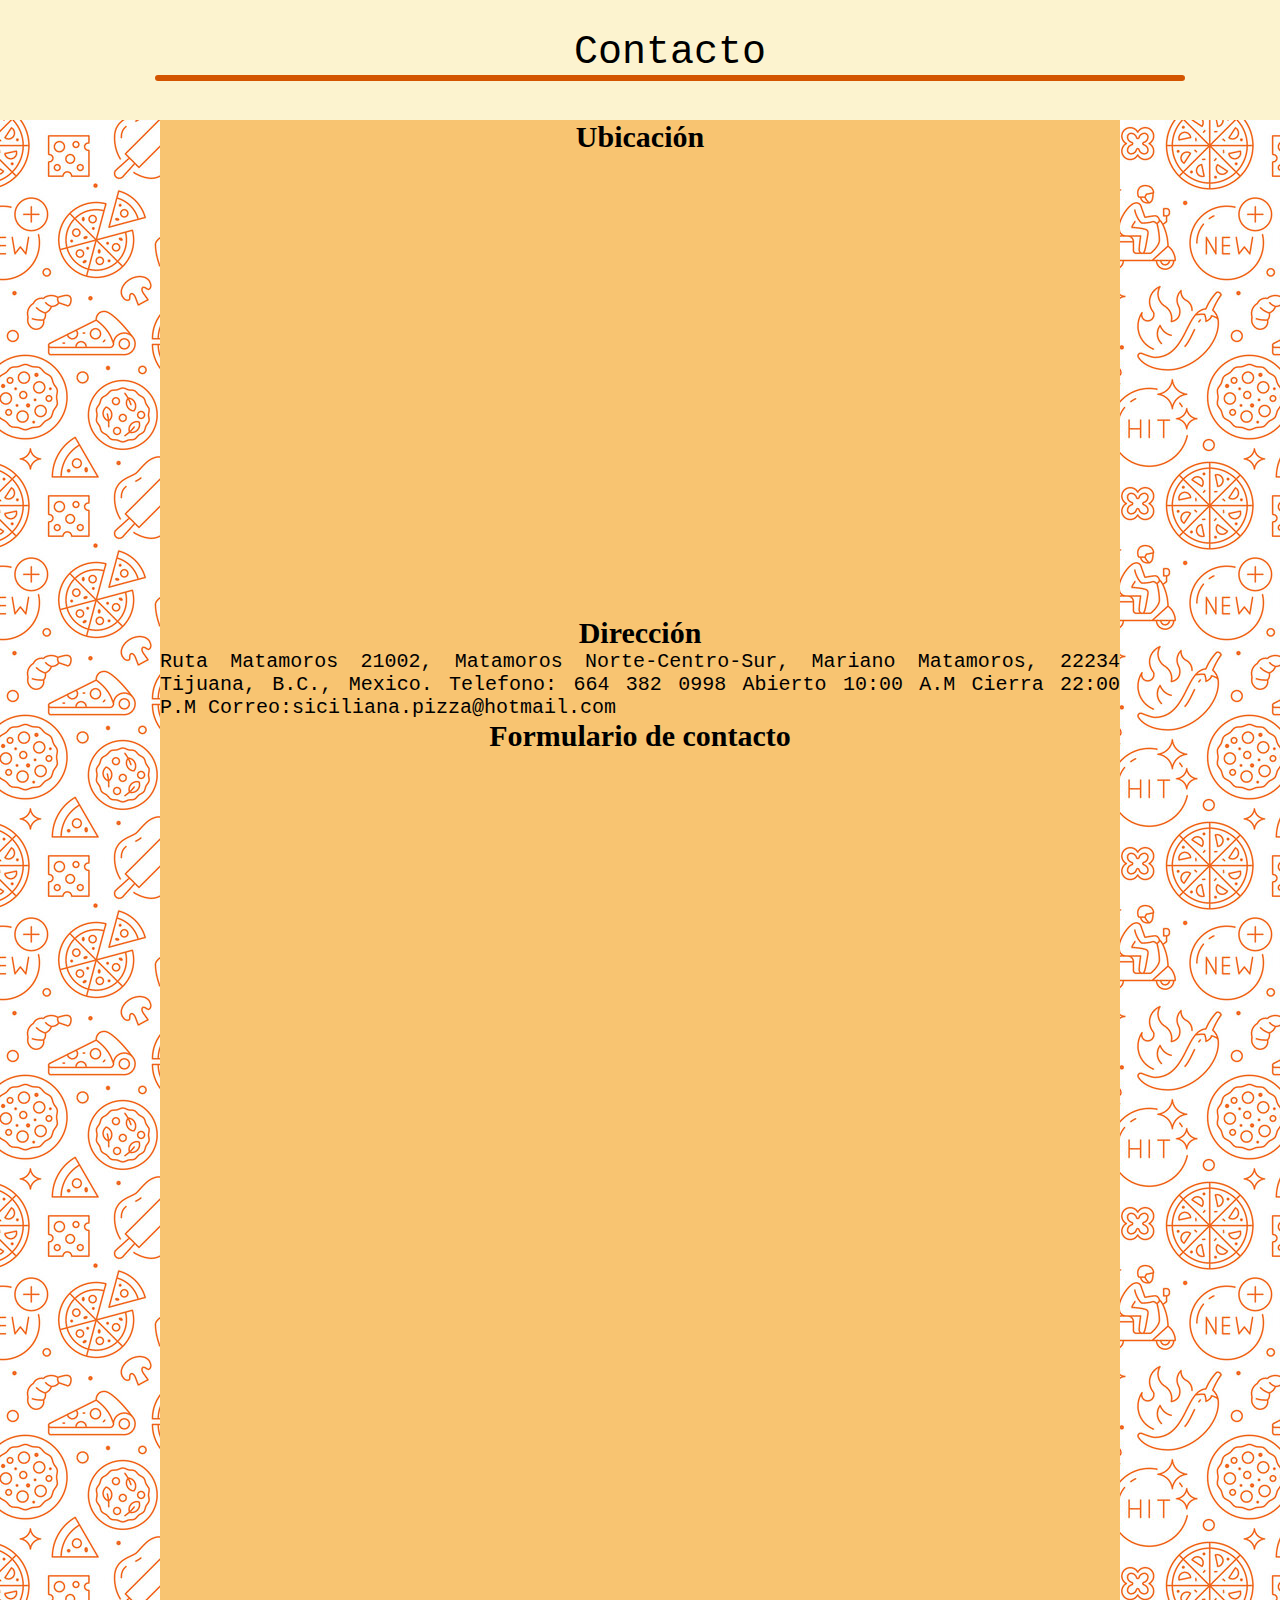
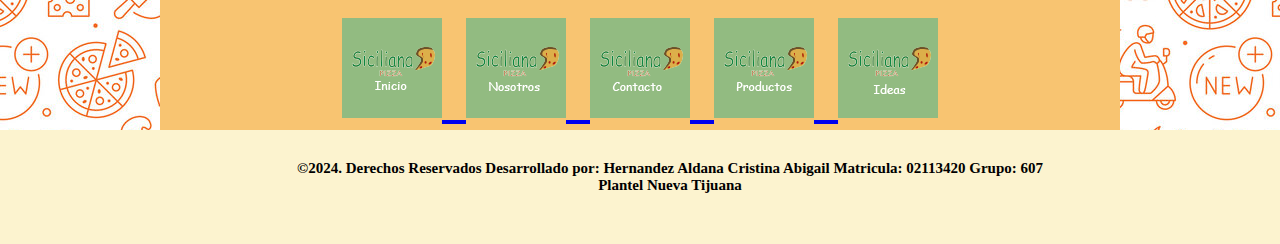
<file: html/contacto.html>
<!doctype html>
<html>
	<head>
		<title>
			Siciliana Pizza-Contacto
		</title>
		<link rel="shortcut icon" href="../imagenes/logo.png">
		<link rel="stylesheet" href="../css/estilo.css">
	</head>
	<body>
		<center> 
				<div id="top">
					Contacto <br>
					<hr>
				</div>
			<div id="principal">
				<p class="encabezado">
				Ubicaci&oacute;n <br>
				</p>
		
					<iframe src="https://www.google.com/maps/embed?pb=!1m18!1m12!1m3!1d3365.6887155485088!2d-116.88373402437539!3d32.481016799054224!2m3!1f0!2f0!3f0!3m2!1i1024!2i768!4f13.1!3m3!1m2!1s0x80d93ed0c21b1129%3A0xcde856b76412fb56!2sRuta%20Mariano%20Matamoros%2021002%2C%20Matamoros%20Norte-Centro-Sur%2C%20Mariano%20Matamoros%2C%2022234%20Tijuana%2C%20B.C.!5e0!3m2!1ses!2smx!4v1709326286669!5m2!1ses!2smx" width="600" height="450" style="border:0;" allowfullscreen="" loading="lazy" referrerpolicy="no-referrer-when-downgrade"></iframe>
					<br>
					
				<p class="encabezado">
					Direcci&oacute;n <br>
				</p>
				
				<p>
					Ruta Matamoros 21002, Matamoros Norte-Centro-Sur, 
					Mariano Matamoros, 22234 Tijuana, B.C., Mexico. 
					Telefono: 664 382 0998
					Abierto 10:00 A.M Cierra 22:00 P.M
					Correo:siciliana.pizza@hotmail.com
					<br>
				</p>
				
				
				<p class="encabezado">
				Formulario de contacto<br>
				</p>
							<iframe src="https://docs.google.com/forms/d/e/1FAIpQLScIn2HvTkbeNRblkE30nJTbdoIR8ZJy3Qnl9CVo4jmj7Nn0YA/viewform?embedded=true" width="640" height="853" frameborder="0" marginheight="0" marginwidth="0">Cargando…</iframe>
				<br>

				
				<A href="../index.html">
					<img src="../imagenes/inicio.png">
				</A>

				<A href="nosotros.html"> 
					<img src="../imagenes/nosotros.png">
				</A>
				
				<A href="contacto.html"> 
					<img src="../imagenes/contacto.png">
				</A>
				
				<A href="productos.html"> 
					<img src="../imagenes/productos.png">
				</A>
				
				<A href="ideas.html">
					<img src="../imagenes/ideas.png">
				</A>
				
				<br>
			</div>
			<div id="piediv">
				<p class="pie">
					&copy;2024. Derechos Reservados
					Desarrollado por: Hernandez Aldana Cristina Abigail Matricula: 02113420 Grupo: 607 <br>
					Plantel Nueva Tijuana 
				</p>
			</div>
			</center>
	</body>
</html>
</file>
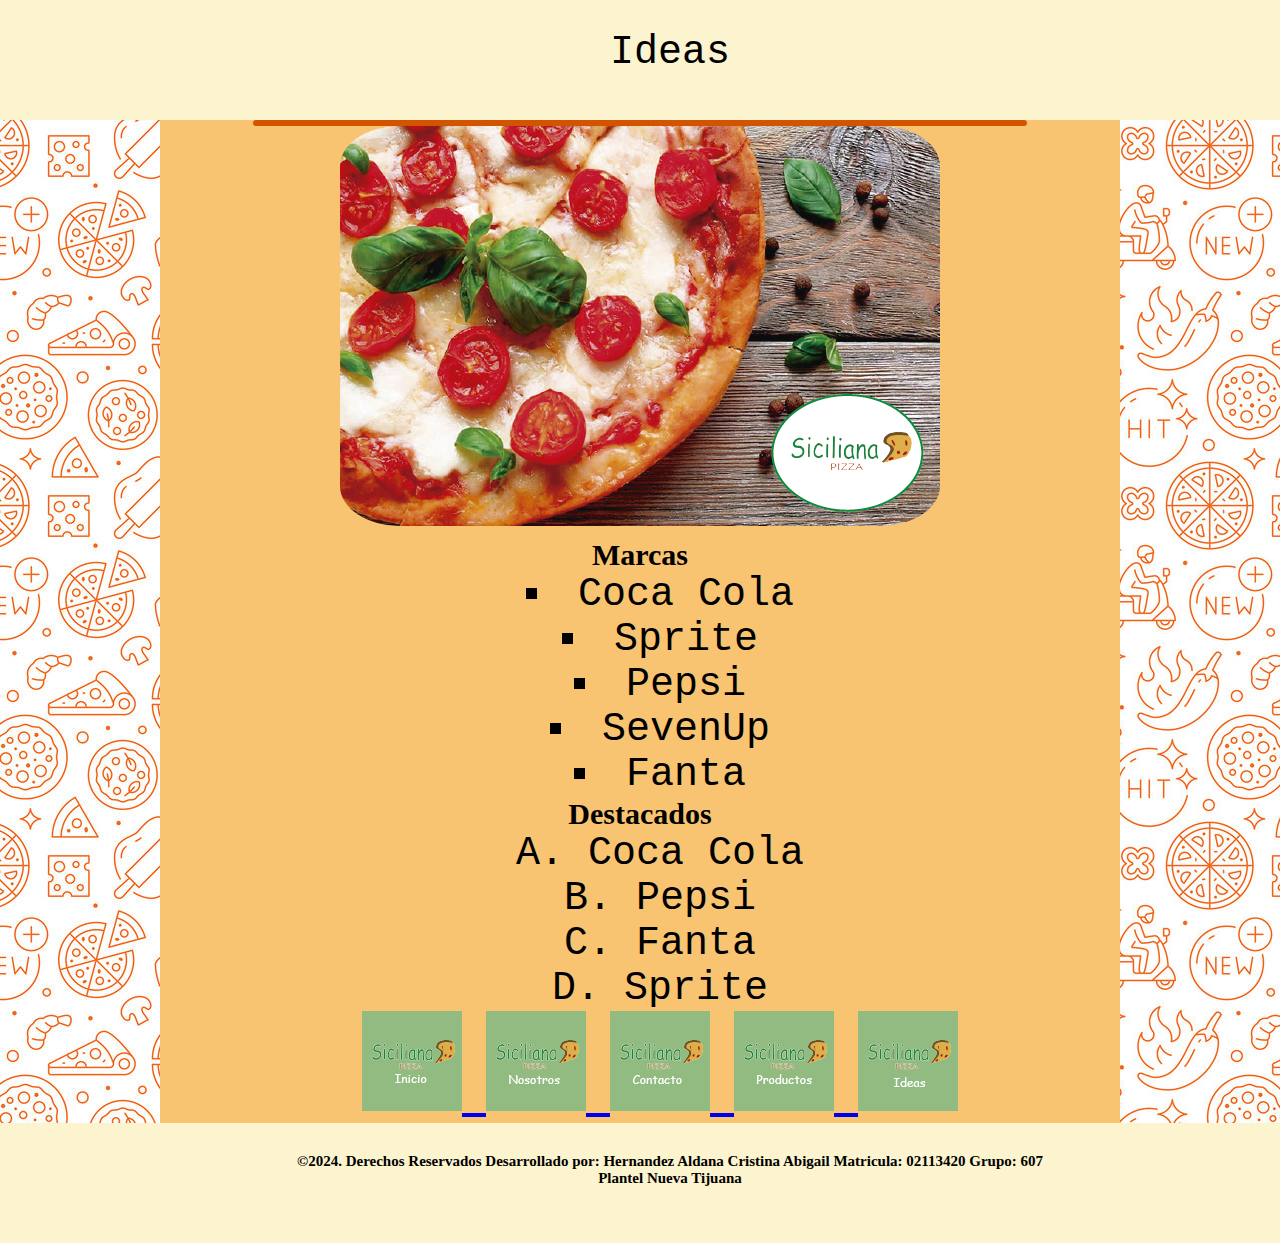
<file: html/ideas.html>
<!doctype html>
<html>
	<head>
		<title>
		Siciliana Pizza-Ideas
		</title>
		<link rel="shortcut icon" href="../imagenes/logo.png">
		<link rel="stylesheet" href="../css/estilo.css">
	</head>
	<body>
		<center> 
				<div id="top">
					Ideas <br>
				</div>
			<div id="principal">
				<hr>
				
				<img src="../imagenes/img1.png"
				class="img-marquee"><br>
				<p class="encabezado">
				Marcas <br>
				</p>	
				<ul>
					<li>Coca Cola</li>
					<li>Sprite</li>
					<li>Pepsi</li>
					<li>SevenUp</li>
					<li>Fanta</li>
				</ul>
				<p class="encabezado">
				Destacados
				</p>

					<ol>
					
						<li>Coca Cola</li>
						<li>Pepsi</li>
						<li>Fanta</li>
						<li>Sprite</li>

				<A href="../index.html">
					<img src="../imagenes/inicio.png">
				</A>

				<A href="nosotros.html"> 
					<img src="../imagenes/nosotros.png">
				</A>
				
				<A href="contacto.html"> 
					<img src="../imagenes/contacto.png">
				</A>
				
				<A href="productos.html"> 
					<img src="../imagenes/productos.png">
				</A>
				
				<A href="ideas.html">
					<img src="../imagenes/ideas.png">
				</A>
				
				<br>
			</div>
			<div id="piediv">
				<p class="pie">
					&copy;2024. Derechos Reservados
					Desarrollado por: Hernandez Aldana Cristina Abigail Matricula: 02113420 Grupo: 607 <br>
					Plantel Nueva Tijuana 
				</p>
			</div>
			</center>
	</body>
</html>
</file>
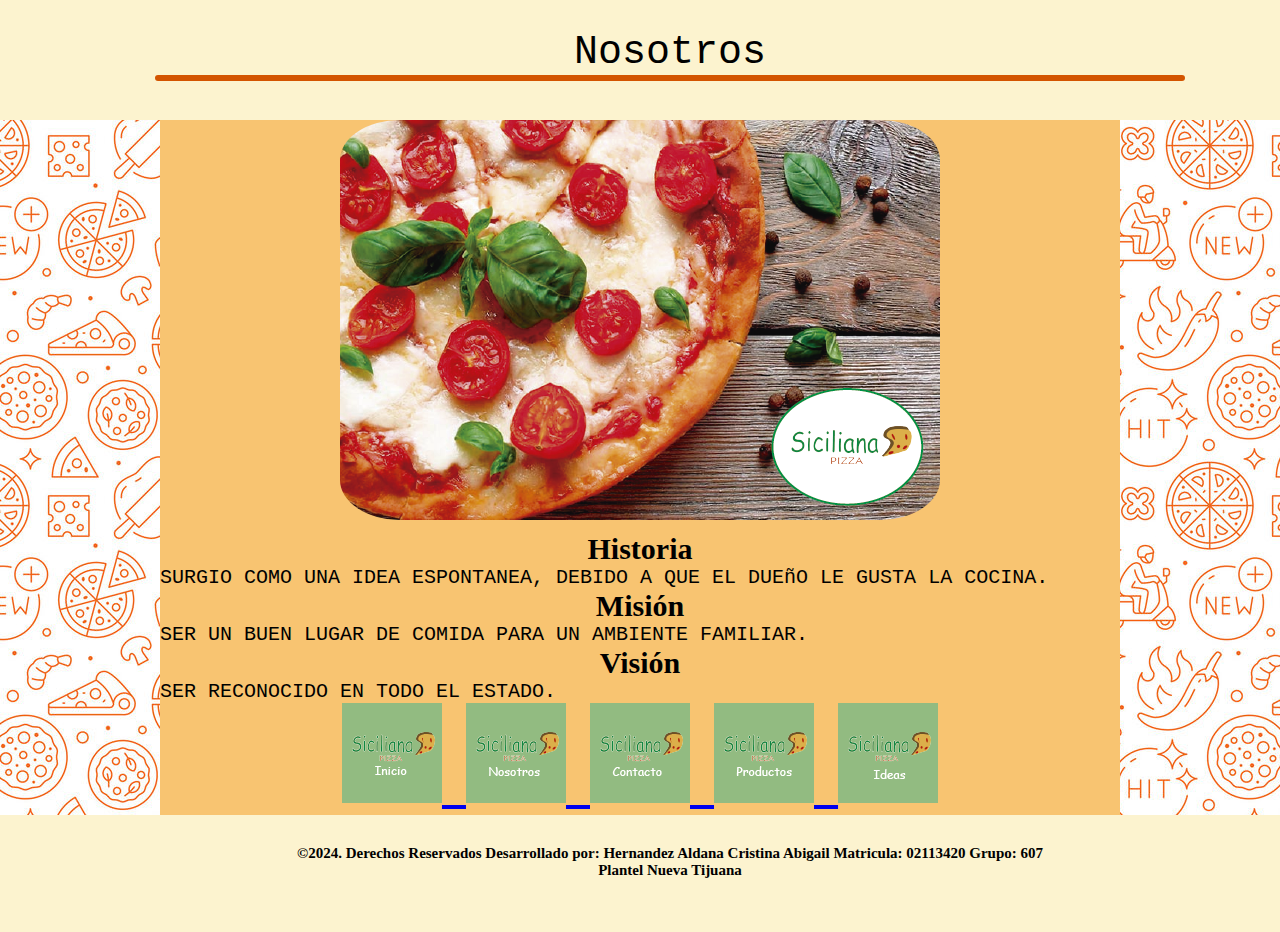
<file: html/nosotros.html>
<!doctype html>
<html>
	<head>
		<title>
			Siciliana Pizza-Nosotros
		</title>
		<link rel="shortcut icon" href="../imagenes/logo.png">
		<link rel="stylesheet" href="../css/estilo.css">
	</head>
	<body>
		<center> 
				<div id="top">
					Nosotros <br>
					<hr>
				</div>
			<div id="principal">
				<img src="../imagenes/img1.png"
				class="img-marquee"><br>
				<p class="encabezado">
				Historia<br>
				</p>
				<p>
					SURGIO COMO UNA IDEA ESPONTANEA, DEBIDO A QUE EL 
					DUE&ntilde;O LE GUSTA LA COCINA. 
				</p>
				
				<p class="encabezado">
				Misi&oacute;n <br>
				</p>
				
				<p>
					SER UN BUEN LUGAR DE COMIDA PARA UN AMBIENTE FAMILIAR. 
				</p>
			
				
				<p class="encabezado">
				Visi&oacute;n<br>
				</p>
				
				<p>
					SER RECONOCIDO EN TODO EL ESTADO. 
				</p>
				
				
				<A href="../index.html">
					<img src="../imagenes/inicio.png">
				</A>

				<A href="nosotros.html"> 
					<img src="../imagenes/nosotros.png">
				</A>
				
				<A href="contacto.html"> 
					<img src="../imagenes/contacto.png">
				</A>
				
				<A href="productos.html"> 
					<img src="../imagenes/productos.png">
				</A>
				
				<A href="ideas.html">
					<img src="../imagenes/ideas.png">
				</A>
				
				<br>
			</div>
			<div id="piediv">
				<p class="pie">
					&copy;2024. Derechos Reservados
					Desarrollado por: Hernandez Aldana Cristina Abigail Matricula: 02113420 Grupo: 607 <br>
					Plantel Nueva Tijuana 
				</p>
			</div>
			</center>
	</body>
</html>
</file>
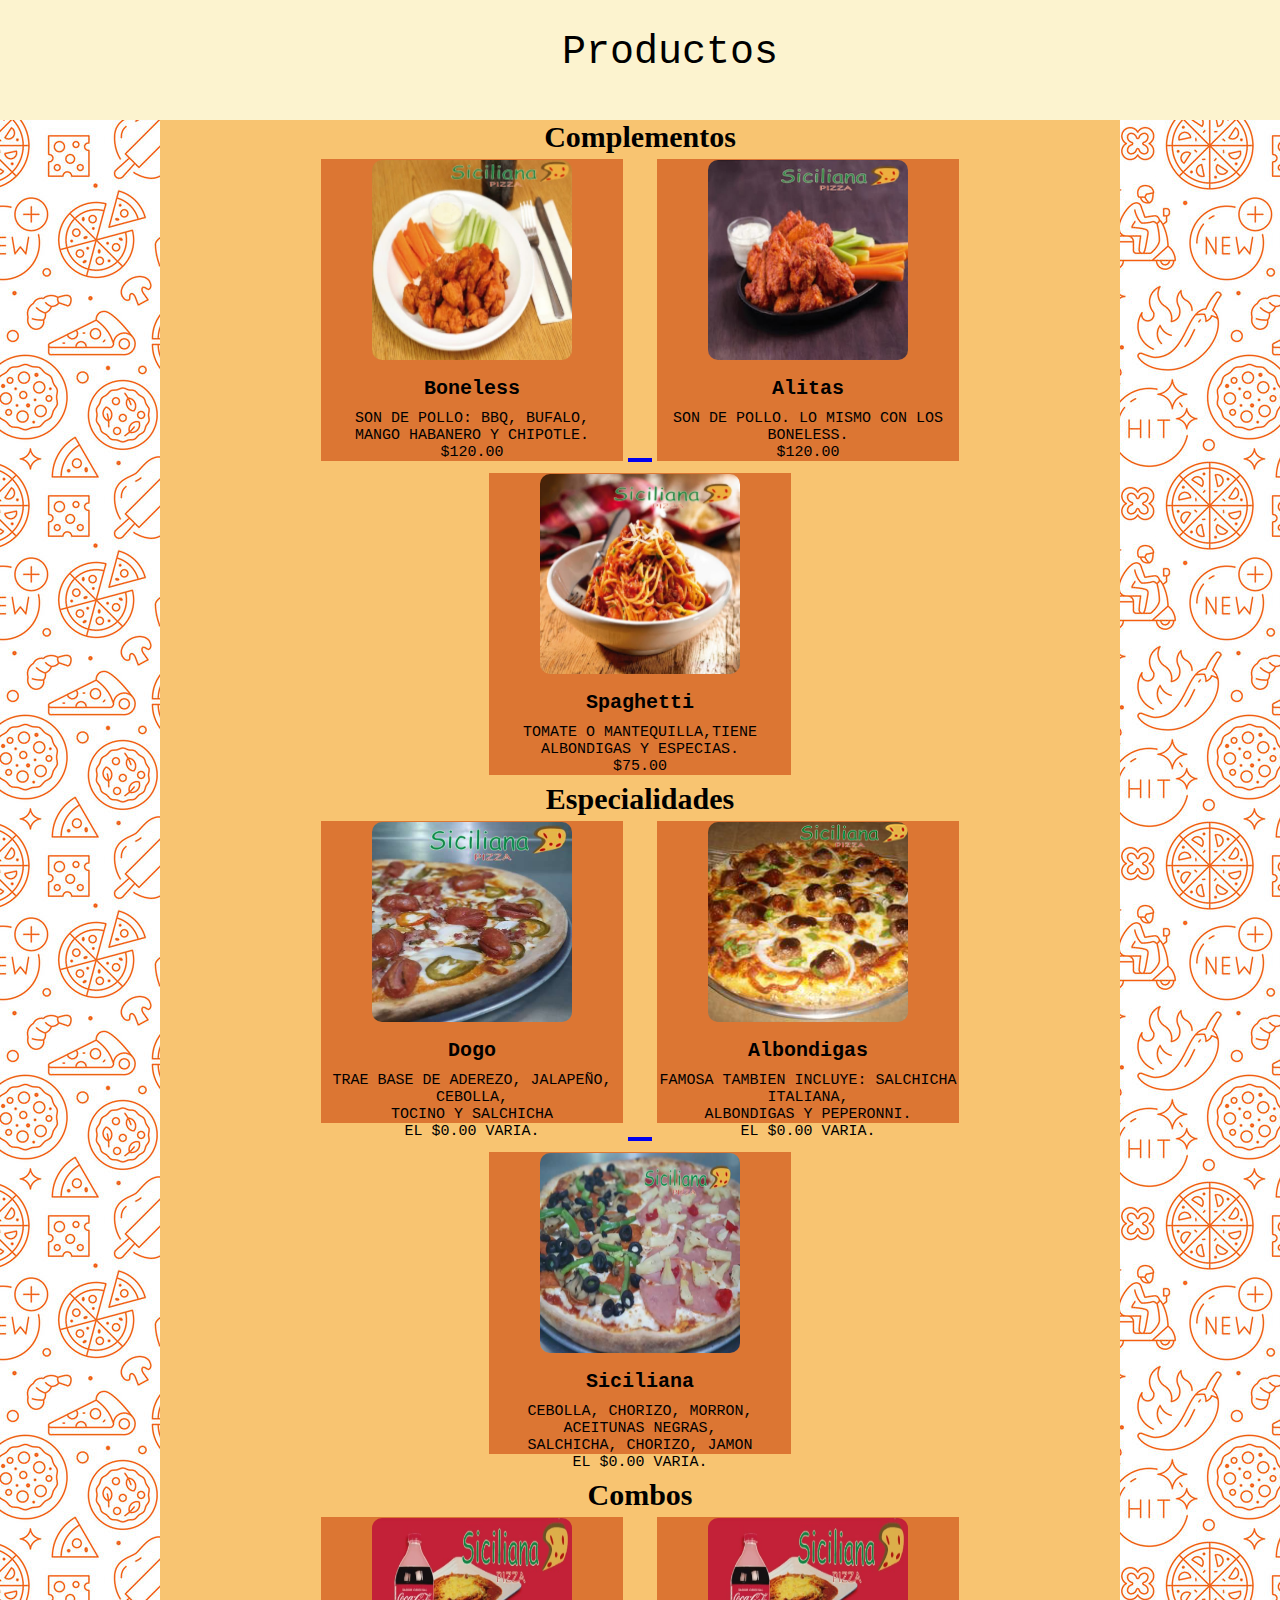
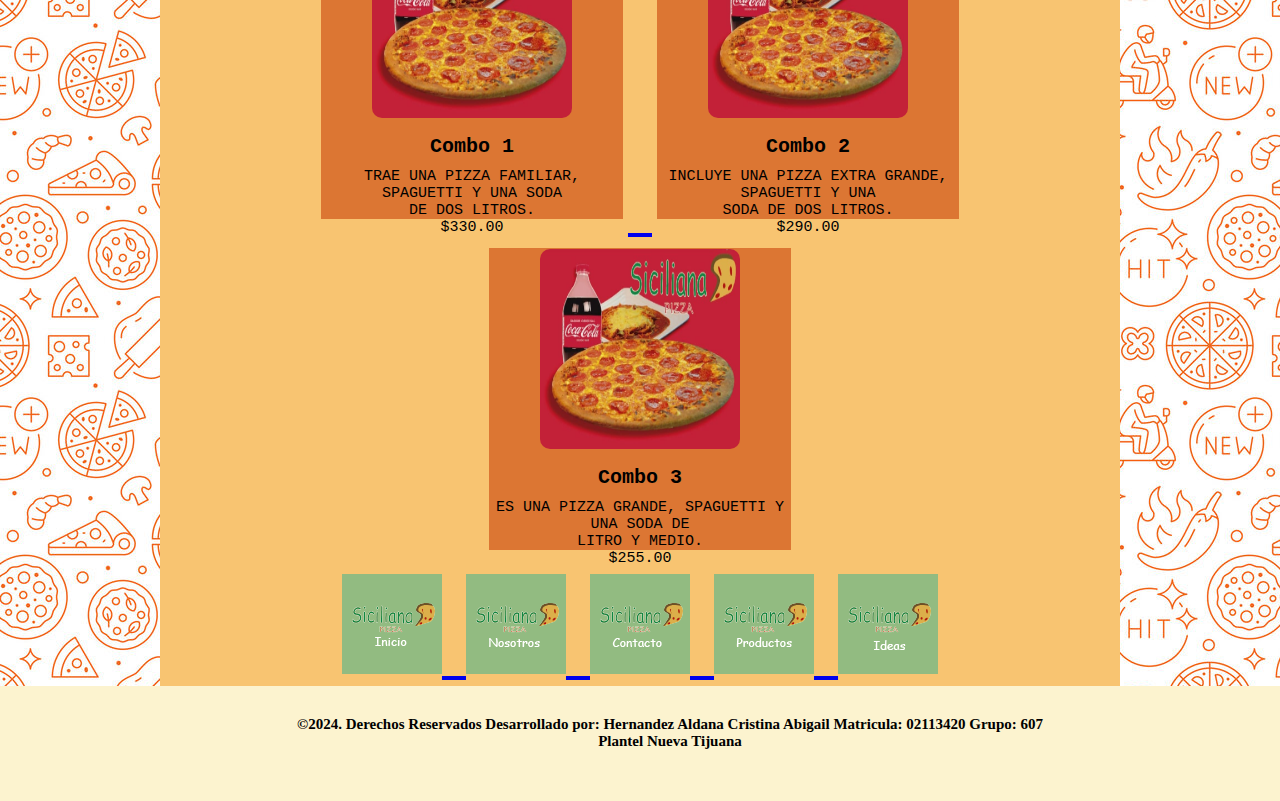
<file: html/productos.html>
<!doctype html>
<html>
	<head>
		<title>
		Siciliana Pizza-Productos
		</title>
		<link rel="shortcut icon" href="../imagenes/logo.png">
		<link rel="stylesheet" href="../css/estilo.css">
	</head>
	<body>
		<center> 
				<div id="top">
					Productos <br>
				</div>
			<div id="principal">
				<p class="encabezado">
					Complementos<br>
				</p>
				<a href="producto1.html">
				<div class="caja">
						<img src="../imagenes/img4.jpg"
						class="img-producto">
						<div class="caja-texto">
							Boneless
						</div>
						<div class="texto-adicional">
							SON DE POLLO: BBQ, BUFALO,<br>
							MANGO HABANERO Y CHIPOTLE. <br>
							$120.00
							
						</div>
				</div>
				</a>
				<a href="producto2.html">
				<div class="caja">
							<img src="../imagenes/img5.jpg"
							class="img-producto">					
						<div class="caja-texto">
						Alitas
						</div>
						<div class="texto-adicional">
						SON DE POLLO.
						LO MISMO CON LOS BONELESS. <br>
						$120.00
						</div>
				</div>
				</a>
				<a href="producto3.html">
				<div class="caja">
							<img src="../imagenes/img6.jpg"
							class="img-producto">
						<div class="caja-texto">
						Spaghetti
						</div>
						<div class="texto-adicional">
						TOMATE O MANTEQUILLA,TIENE <br>
						ALBONDIGAS Y ESPECIAS. <br>
						$75.00
						</div>
				</div>			
				</a>	
			
			<p class="encabezado">
				Especialidades <br>			
			</p>
				<a href="producto4.html">
				<div class="caja">
						<img src="../imagenes/img9.jpg"
						class="img-producto">
						<div class="caja-texto">
						Dogo
						</div>
						<div class="texto-adicional">
						TRAE BASE DE ADEREZO, JALAPEÑO, CEBOLLA, <br>
						TOCINO Y SALCHICHA <br>
						EL $0.00 VARIA.
						</div>
				</div>
				</a>
				<a href="producto5.html">
				<div class="caja">
							<img src="../imagenes/img8.jpg"
							class="img-producto">
						<div class="caja-texto">
						Albondigas
						</div>
						<div class="texto-adicional">
						FAMOSA TAMBIEN INCLUYE: SALCHICHA ITALIANA,<br>
						ALBONDIGAS Y PEPERONNI.<br>
						EL $0.00 VARIA.
						</div>
				</div>
				</a>
				<a href="producto6.html">
				<div class="caja">
							<img src="../imagenes/img10.jpg"
							class="img-producto">
						<div class="caja-texto">
						Siciliana
						</div>
						<div class="texto-adicional">
						CEBOLLA, CHORIZO, MORRON, ACEITUNAS NEGRAS,<br>
						SALCHICHA, CHORIZO, JAMON<br>
						EL $0.00 VARIA.
						<br>
						</div>
				</div>
				</a>
							
				<p class="encabezado">
				Combos <br>
				</p>
				<a href="producto7.html">
				<div class="caja">
							<img src="../imagenes/img7.jpg"
							class="img-producto">
						<div class="caja-texto">
						Combo 1
						</div>
						<div class="texto-adicional">
						TRAE UNA PIZZA FAMILIAR, SPAGUETTI Y UNA SODA <br>
						DE DOS LITROS.<br>
						$330.00
						</div>
				</div>
				</a>
				<a href="producto8.html">
				<div class="caja">
							<img src="../imagenes/img7.jpg"
							class="img-producto">
					<div class="caja-texto">
						Combo 2
					</div>
					<div class="texto-adicional">
						INCLUYE UNA PIZZA EXTRA GRANDE, SPAGUETTI Y UNA <br>
						SODA DE DOS LITROS. <br>
						$290.00
					</div>
				</div>
				</a>
				<a href="producto9.html">
				<div class="caja">
							<img src="../imagenes/img7.jpg"
							class="img-producto">
							<div class="caja-texto">
							Combo 3 
							</div>
							<div class="texto-adicional">
							ES UNA PIZZA GRANDE, SPAGUETTI Y UNA SODA DE <br>
							LITRO Y MEDIO.<br>
							$255.00
							</div>
				</div>			
				</a>
					
			
				<br>
				<A href="../index.html">
					<img src="../imagenes/inicio.png">
				</A>

				<A href="nosotros.html"> 
					<img src="../imagenes/nosotros.png">
				</A>
				
				<A href="contacto.html"> 
					<img src="../imagenes/contacto.png">
				</A>
				
				<A href="productos.html"> 
					<img src="../imagenes/productos.png">
				</A>	

				<A href="ideas.html">
					<img src="../imagenes/ideas.png">
				</A>
				
				<br> 
			</div>
			<div id="piediv">
				<p class="pie">
					&copy;2024. Derechos Reservados
					Desarrollado por: Hernandez Aldana Cristina Abigail Matricula: 02113420 Grupo: 607 <br>
					Plantel Nueva Tijuana 
				 </p>
			</div>
			</center>
	</body>
</html>
</file>
<file: css/estilo.css>
body{
	background-image:url("../imagenes/fondo2.jpg");
	color:#000000;
	font-family:"Lucida Console", "Courtier New", monospace;
	font-size:40px;
	}
p{
	text-align:justify;
	font-size:20px;	
	}
hr{
	border:3px solid #D35400;
	border-radius:5px;
	width:80%;
}
table,tr,td{
	border:1px solid #F8C471;
	border-spacing:0px;
	background-color: #F6DDCC;
	text-align:center;
	font-size:20px;
}
ul{
	list-style-type:square;
	list-style-position:inside; 
}
@font-face{
	font-family:mifuente;
	src:url(../fonts/Stand Alone.otf);
	
}
@font-face{
	font-family:fuente2;
	src:url(../fonts/Heyam.ttf);
}

ol{
	list-style-type:upper-alpha;
	list-style-position:inside; 
}
.pie{
	font-family:mifuente;
	text-align:center;
	font-size: 15px;
	font-weight:bold;
}
.encabezado{
	font-family:mifuente2;
	text-align:center;
	font-size: 30px;
	font-weight:bold;
}
/*clase de imagenes de las marquesinas :O*/
.img-marquee{
	height:400px;
	width:600px;
	border-radius:10%;
}
.img-control{
	height:50px;
	width:50px;
	border-radius:10%;
}
.img-producto{
	height:200px;
	width:200px;
	border-radius:5%;
}
*{
	margin:0px;
}
div#top{
	padding:30px;
	width:100%;
	height:60px;
	background-color:#FCF3CF;
	/*background-image:linear-gradient(#F8C471,#DC7633);*/
	background-image:radical-gradient(#F8C471,#DC7633);
	/*background-image:("../imagenes/fondo2.jpg");
	background-repeat:no-repeat*/
}

div#piediv{
	padding:30px;
	width:100%;
	height:60px;
	background-color:#FCF3CF;
	background-image:radical-gradient(#F8C471,#DC7633);
	/*background-image:("../imagenes/fondo2.jpg");
	background-repeat:no-repeat*/
}

div#descripcion{
	width:40%;
	background-image:radical-gradient#F8C471;
	padding:10px;
	border-radius:10%;
}

div#principal{
	background-color:#F8C471;
	width:75%;
}

div#productos{
	padding:20px;
	width:50%;
	height:50px;
	font-size:15px;
	background-color:#FDFEFE;
}
.caja{
	height:300px;
	width:300px;
	background:#DC7633;
	border:1px solid #DC7633;
	margin:5px;
	color:black;
	text-align:center;
	display:inline-block;
}
.caja:hover{
	box-shadow: 0 0 10px #EC7063;
	transform:scale(1.3);
}
.caja-texto{
	padding-top:5px;
	padding-bottom:5px;
	font-size:20px;
	color:black;
	font-weight:bold;
}
.texto-adicional{
	padding-top:5px;
	font-size:15px;
}
.carrousel{
    width: 600px;
    margin:auto;
    /*la caja se queda de tamaño original*/
    box-sizing: border-box;
}

.conteCarrousel{
    width: 100%;
    height: 400px;
    overflow: hidden;
    box-sizing: border-box;
}

.itemCarrousel{
    position: relative;
    width: 100%;
    height: 100%;
    box-sizing: border-box;
}

.itemCarrouselTarjeta{
    width: 100%;
    height: 100%;
    box-sizing: border-box;
}

.itemCarrouselArrows{
    position: absolute;
    top: 0;
    bottom: 0;
    left: 0;
    right: 0;
    height: 100%;
    width: 100%;
    display: flex;
    align-items: center;
    justify-content: space-between;
    padding: 20px;
    box-sizing: border-box;
}

.itemCarrouselArrows > i:hover {
    cursor: pointer;
}

.conteCarrouselController{
    width: 100%;
    display: flex;
    justify-content: space-evenly;
}

.conteCarrouselController > a{
    text-decoration:none;
    font-size:32px;
    color:grey;
}

.itemCarrouselArrows > a > i{
    color:white;
}
</file>
